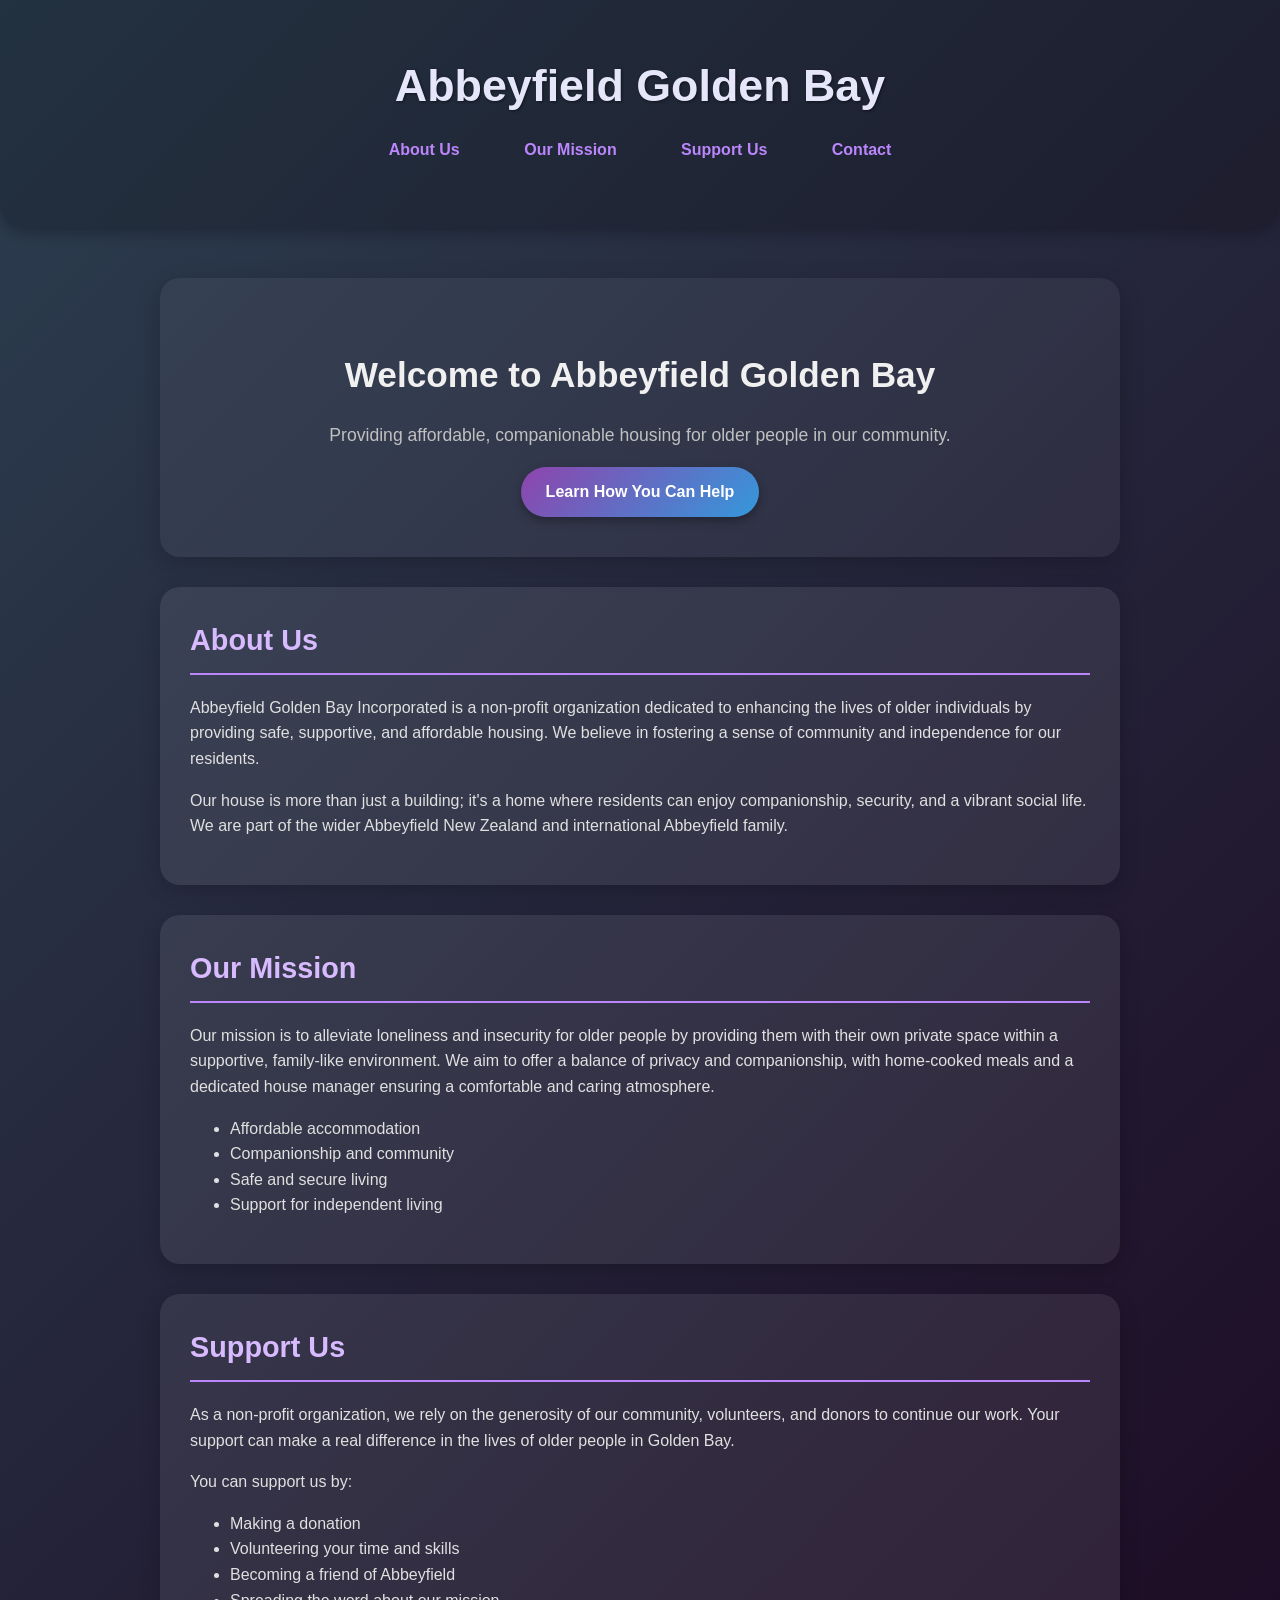
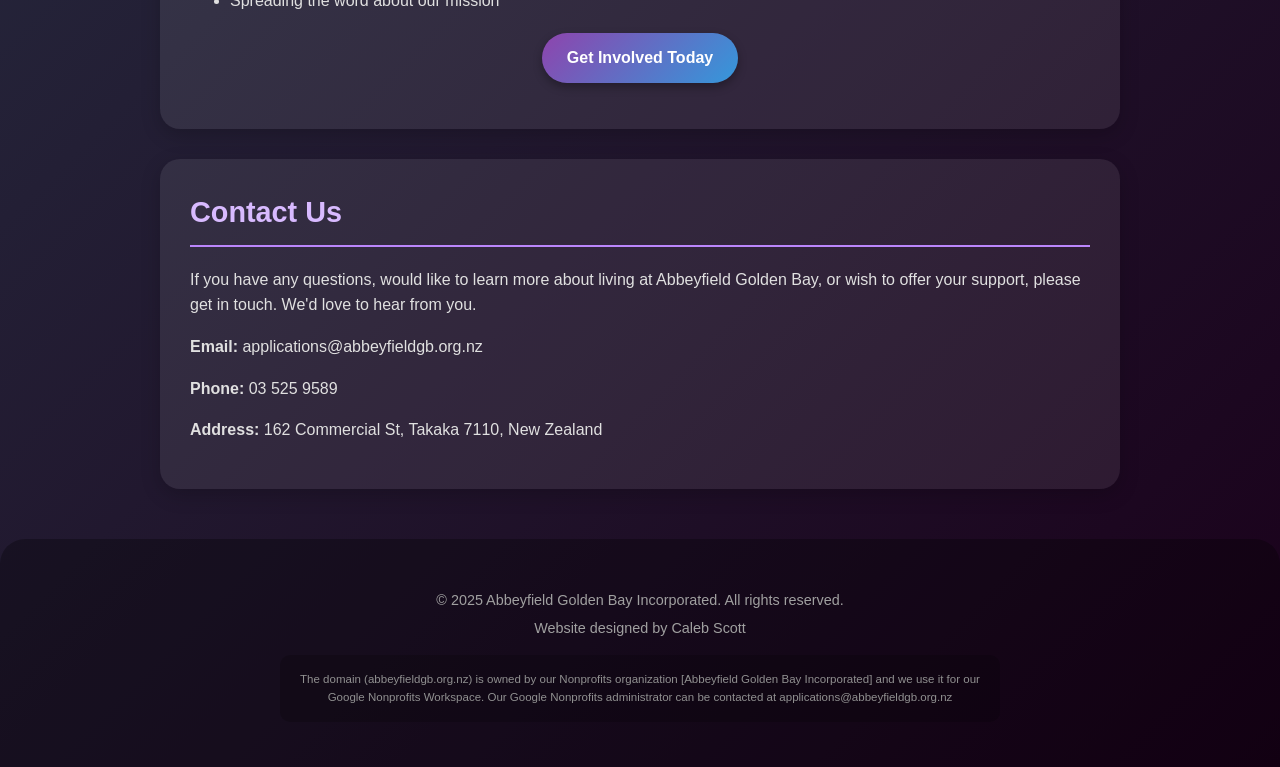
<file: index.html>
<!DOCTYPE html>
<html lang="en">
    <head>
        <meta charset="UTF-8" />
        <meta name="viewport" content="width=device-width, initial-scale=1.0" />
        <title>Abbeyfield Golden Bay</title>
        <link rel="stylesheet" href="style.css" />
        <link rel="shortcut icon" href="/favicon.ico" type="image/x-icon" />
    </head>
    <body>
        <header>
            <div class="container">
                <h1>Abbeyfield Golden Bay</h1>
                <nav>
                    <ul>
                        <li><a href="#about">About Us</a></li>
                        <li><a href="#mission">Our Mission</a></li>
                        <li><a href="#support">Support Us</a></li>
                        <li><a href="#contact">Contact</a></li>
                    </ul>
                </nav>
            </div>
        </header>

        <div class="container">
            <section id="hero" class="hero">
                <h2>Welcome to Abbeyfield Golden Bay</h2>
                <p>
                    Providing affordable, companionable housing for older people
                    in our community.
                </p>
                <a href="#support" class="button">Learn How You Can Help</a>
            </section>

            <section id="about" class="content-section">
                <h3>About Us</h3>
                <p>
                    Abbeyfield Golden Bay Incorporated is a non-profit
                    organization dedicated to enhancing the lives of older
                    individuals by providing safe, supportive, and affordable
                    housing. We believe in fostering a sense of community and
                    independence for our residents.
                </p>
                <p>
                    Our house is more than just a building; it's a home where
                    residents can enjoy companionship, security, and a vibrant
                    social life. We are part of the wider Abbeyfield New Zealand
                    and international Abbeyfield family.
                </p>
            </section>

            <section id="mission" class="content-section">
                <h3>Our Mission</h3>
                <p>
                    Our mission is to alleviate loneliness and insecurity for
                    older people by providing them with their own private space
                    within a supportive, family-like environment. We aim to
                    offer a balance of privacy and companionship, with
                    home-cooked meals and a dedicated house manager ensuring a
                    comfortable and caring atmosphere.
                </p>
                <ul>
                    <li>Affordable accommodation</li>
                    <li>Companionship and community</li>
                    <li>Safe and secure living</li>
                    <li>Support for independent living</li>
                </ul>
            </section>

            <section id="support" class="content-section">
                <h3>Support Us</h3>
                <p>
                    As a non-profit organization, we rely on the generosity of
                    our community, volunteers, and donors to continue our work.
                    Your support can make a real difference in the lives of
                    older people in Golden Bay.
                </p>
                <p>You can support us by:</p>
                <ul>
                    <li>Making a donation</li>
                    <li>Volunteering your time and skills</li>
                    <li>Becoming a friend of Abbeyfield</li>
                    <li>Spreading the word about our mission</li>
                </ul>
                <p style="text-align: center; margin-top: 20px">
                    <a href="#contact" class="button">Get Involved Today</a>
                </p>
            </section>

            <section id="contact" class="content-section">
                <h3>Contact Us</h3>
                <p>
                    If you have any questions, would like to learn more about
                    living at Abbeyfield Golden Bay, or wish to offer your
                    support, please get in touch. We'd love to hear from you.
                </p>
                <p><strong>Email:</strong> applications@abbeyfieldgb.org.nz</p>
                <p><strong>Phone:</strong> 03 525 9589</p>
                <p>
                    <strong>Address:</strong> 162 Commercial St, Takaka 7110,
                    New Zealand
                </p>
            </section>
        </div>

        <footer>
            <div class="container">
                <p>
                    &copy; 2025 Abbeyfield Golden Bay Incorporated. All rights
                    reserved.
                </p>
                <p>Website designed by Caleb Scott</p>
                <div class="google-verification">
                    <p>
                        The domain (abbeyfieldgb.org.nz) is owned by our
                        Nonprofits organization [Abbeyfield Golden Bay
                        Incorporated] and we use it for our Google Nonprofits
                        Workspace. Our Google Nonprofits administrator can be
                        contacted at applications@abbeyfieldgb.org.nz
                    </p>
                </div>
            </div>
        </footer>
        <script src="script.js"></script>
    </body>
</html>
</file>
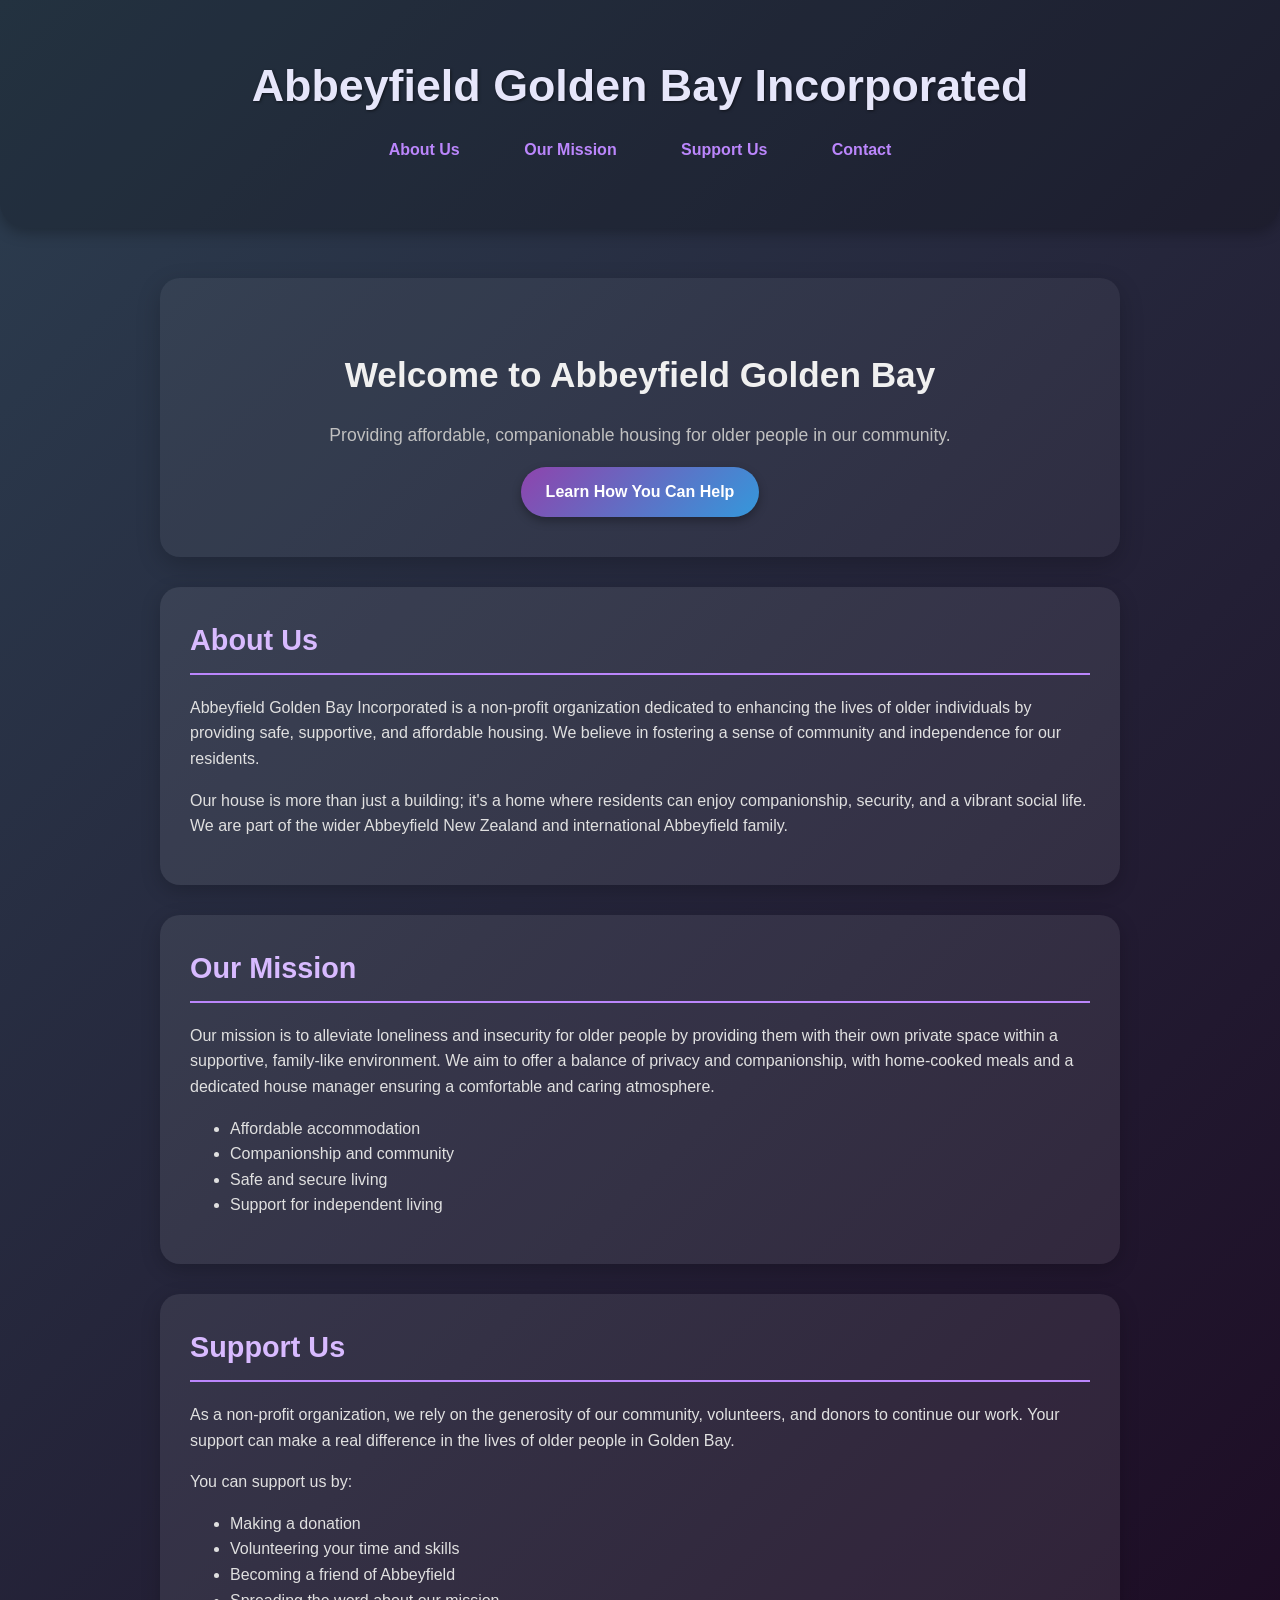
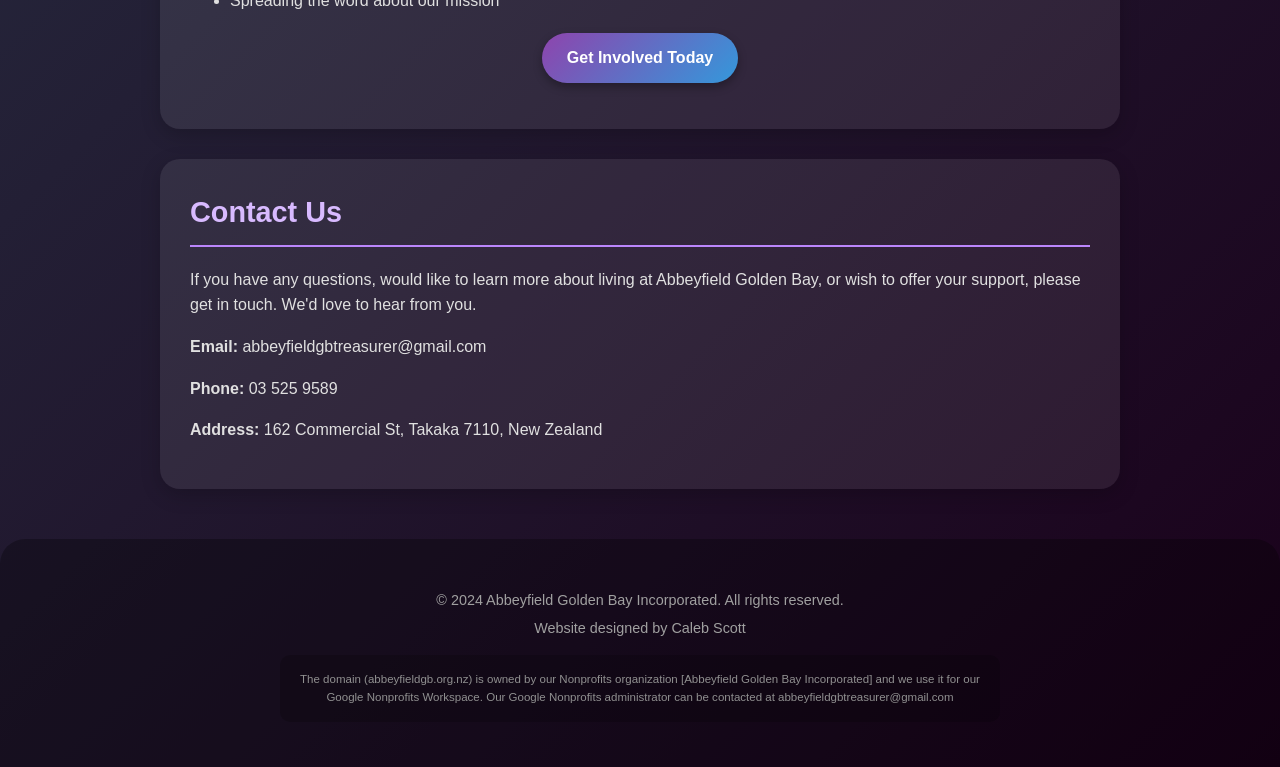
<file: main.html>
<!DOCTYPE html>
<html lang="en">
    <head>
        <meta charset="UTF-8" />
        <meta name="viewport" content="width=device-width, initial-scale=1.0" />
        <title>Abbeyfield Golden Bay Incorporated</title>
        <link rel="stylesheet" href="style.css" />
    </head>
    <body>
        <header>
            <div class="container">
                <h1>Abbeyfield Golden Bay Incorporated</h1>
                <nav>
                    <ul>
                        <li><a href="#about">About Us</a></li>
                        <li><a href="#mission">Our Mission</a></li>
                        <li><a href="#support">Support Us</a></li>
                        <li><a href="#contact">Contact</a></li>
                    </ul>
                </nav>
            </div>
        </header>

        <div class="container">
            <section id="hero" class="hero">
                <h2>Welcome to Abbeyfield Golden Bay</h2>
                <p>
                    Providing affordable, companionable housing for older people
                    in our community.
                </p>
                <a href="#support" class="button">Learn How You Can Help</a>
            </section>

            <section id="about" class="content-section">
                <h3>About Us</h3>
                <p>
                    Abbeyfield Golden Bay Incorporated is a non-profit
                    organization dedicated to enhancing the lives of older
                    individuals by providing safe, supportive, and affordable
                    housing. We believe in fostering a sense of community and
                    independence for our residents.
                </p>
                <p>
                    Our house is more than just a building; it's a home where
                    residents can enjoy companionship, security, and a vibrant
                    social life. We are part of the wider Abbeyfield New Zealand
                    and international Abbeyfield family.
                </p>
            </section>

            <section id="mission" class="content-section">
                <h3>Our Mission</h3>
                <p>
                    Our mission is to alleviate loneliness and insecurity for
                    older people by providing them with their own private space
                    within a supportive, family-like environment. We aim to
                    offer a balance of privacy and companionship, with
                    home-cooked meals and a dedicated house manager ensuring a
                    comfortable and caring atmosphere.
                </p>
                <ul>
                    <li>Affordable accommodation</li>
                    <li>Companionship and community</li>
                    <li>Safe and secure living</li>
                    <li>Support for independent living</li>
                </ul>
            </section>

            <section id="support" class="content-section">
                <h3>Support Us</h3>
                <p>
                    As a non-profit organization, we rely on the generosity of
                    our community, volunteers, and donors to continue our work.
                    Your support can make a real difference in the lives of
                    older people in Golden Bay.
                </p>
                <p>You can support us by:</p>
                <ul>
                    <li>Making a donation</li>
                    <li>Volunteering your time and skills</li>
                    <li>Becoming a friend of Abbeyfield</li>
                    <li>Spreading the word about our mission</li>
                </ul>
                <p style="text-align: center; margin-top: 20px">
                    <a href="#contact" class="button">Get Involved Today</a>
                </p>
            </section>

            <section id="contact" class="content-section">
                <h3>Contact Us</h3>
                <p>
                    If you have any questions, would like to learn more about
                    living at Abbeyfield Golden Bay, or wish to offer your
                    support, please get in touch. We'd love to hear from you.
                </p>
                <p><strong>Email:</strong> abbeyfieldgbtreasurer@gmail.com</p>
                <p><strong>Phone:</strong> 03 525 9589</p>
                <p>
                    <strong>Address:</strong> 162 Commercial St, Takaka 7110,
                    New Zealand
                </p>
            </section>
        </div>

        <footer>
            <div class="container">
                <p>
                    &copy; 2024 Abbeyfield Golden Bay Incorporated. All rights
                    reserved.
                </p>
                <p>Website designed by Caleb Scott</p>
                <div class="google-verification">
                    <p>
                        The domain (abbeyfieldgb.org.nz) is owned by our
                        Nonprofits organization [Abbeyfield Golden Bay
                        Incorporated] and we use it for our Google Nonprofits
                        Workspace. Our Google Nonprofits administrator can be
                        contacted at abbeyfieldgbtreasurer@gmail.com
                    </p>
                </div>
            </div>
        </footer>
        <script src="script.js"></script>
    </body>
</html>
</file>
<file: style.css>
body {
    font-family: -apple-system, BlinkMacSystemFont, "Segoe UI", Roboto,
        Helvetica, Arial, sans-serif;
    margin: 0;
    padding: 0;
    background: linear-gradient(
        135deg,
        #2c3e50 0%,
        #1a001a 100%
    ); /* Dark gradient: deep blue to dark purple */
    color: #e0e0e0; /* Light grey text for readability */
    display: flex;
    flex-direction: column;
    min-height: 100vh;
    line-height: 1.6;
}

.container {
    width: 80%;
    max-width: 960px;
    margin: 0 auto;
    padding: 20px;
    flex-grow: 1;
}

header {
    background: rgba(
        0,
        0,
        0,
        0.2
    ); /* Semi-transparent dark background for header */
    padding: 30px 0;
    text-align: center;
    border-bottom-left-radius: 25px;
    border-bottom-right-radius: 25px;
    margin-bottom: 30px;
    box-shadow: 0 4px 15px rgba(0, 0, 0, 0.3);
}

header h1 {
    margin: 0;
    font-size: 2.8em;
    color: #e6e6fa; /* Lavender for title */
    text-shadow: 1px 1px 3px rgba(0, 0, 0, 0.5);
}

nav ul {
    list-style: none;
    padding: 0;
    margin-top: 15px;
}

nav ul li {
    display: inline-block;
    margin: 0 15px;
}

nav ul li a {
    text-decoration: none;
    color: #bb86fc; /* Light purple for links */
    font-weight: bold;
    padding: 8px 15px;
    border-radius: 15px;
    transition: background-color 0.3s ease, color 0.3s ease;
}

nav ul li a:hover,
nav ul li a:focus {
    background-color: #bb86fc; /* Light purple background on hover */
    color: #121212; /* Dark text on hover */
}

.hero {
    text-align: center;
    padding: 40px 20px;
    background: rgba(255, 255, 255, 0.05); /* Very subtle light overlay */
    border-radius: 20px;
    margin-bottom: 30px;
    box-shadow: 0 8px 25px rgba(0, 0, 0, 0.2);
}

.hero h2 {
    font-size: 2.2em;
    color: #f0f0f0;
    margin-bottom: 15px;
}

.hero p {
    font-size: 1.1em;
    color: #c0c0c0;
}

.content-section {
    background: rgba(
        255,
        255,
        255,
        0.08
    ); /* Slightly more opaque for content */
    padding: 30px;
    border-radius: 20px;
    margin-bottom: 30px;
    box-shadow: 0 6px 20px rgba(0, 0, 0, 0.2);
}

.content-section h3 {
    font-size: 1.8em;
    color: #d8baff; /* Lighter purple for section titles */
    margin-top: 0;
    border-bottom: 2px solid #bb86fc;
    padding-bottom: 10px;
    margin-bottom: 20px;
}

.button {
    display: inline-block;
    background: linear-gradient(
        135deg,
        #8e44ad 0%,
        #3498db 100%
    ); /* Purple to blue gradient for buttons */
    color: #ffffff;
    padding: 12px 25px;
    text-decoration: none;
    border-radius: 25px; /* Very rounded button */
    font-weight: bold;
    transition: transform 0.2s ease, box-shadow 0.2s ease;
    box-shadow: 0 4px 10px rgba(0, 0, 0, 0.3);
    border: none;
}

.button:hover {
    transform: translateY(-2px);
    box-shadow: 0 6px 15px rgba(0, 0, 0, 0.4);
}

footer {
    text-align: center;
    padding: 25px 0;
    background: rgba(
        0,
        0,
        0,
        0.3
    ); /* Semi-transparent dark background for footer */
    border-top-left-radius: 25px;
    border-top-right-radius: 25px;
    margin-top: auto; /* Pushes footer to the bottom */
    font-size: 0.9em;
    color: #a0a0a0; /* Dimmer text for footer */
}

footer p {
    margin: 5px 0;
}

.google-verification {
    margin-top: 15px;
    padding: 10px;
    background-color: rgba(0, 0, 0, 0.2);
    border-radius: 10px;
    font-size: 0.8em;
    color: #909090;
    max-width: 700px;
    margin-left: auto;
    margin-right: auto;
}
</file>
